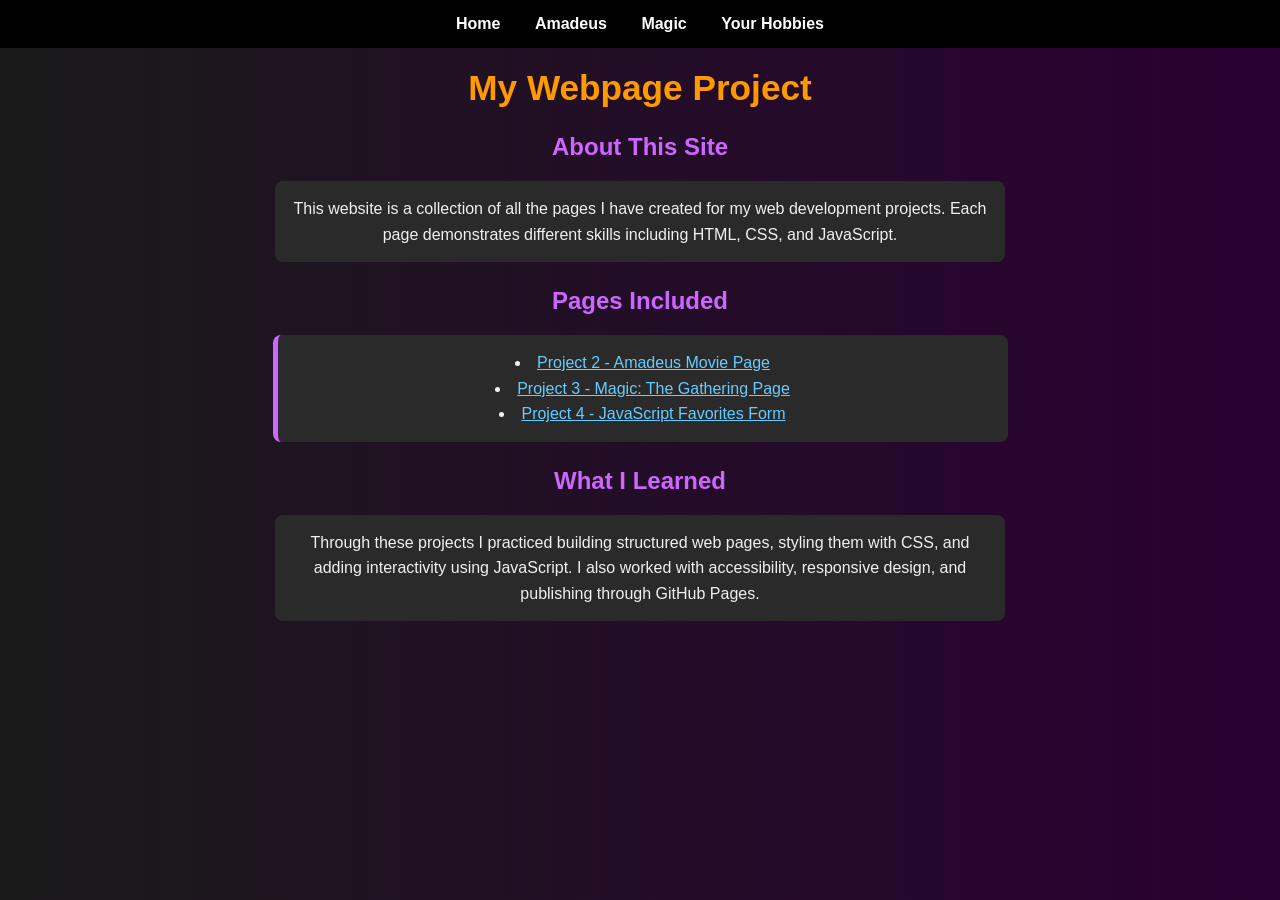
<file: index.html>
<!DOCTYPE html>
<html lang="en">
<head>
    <meta charset="UTF-8">
    <meta name="viewport" content="width=device-width, initial-scale=1.0">
    <title>My Webpage Project</title>
    <link rel="stylesheet" href="CSS/style.css">
</head>
<body>

    <nav>
        <a href="index.html">Home</a>
        <a href="HTML/project2.html">Amadeus</a>
        <a href="HTML/project3.html">Magic</a>
        <a href="HTML/project4.html">Your Hobbies</a>
        
    </nav>

    <main>
        <h1>My Webpage Project</h1>

        <section>
            <h2>About This Site</h2>
            <p>This website is a collection of all the pages I have created for my web development projects. Each page demonstrates different skills including HTML, CSS, and JavaScript.</p>
        </section>

        <section>
            <h2>Pages Included</h2>
            <ul>
                <li><a href="HTML/amadeus.html">Project 2 - Amadeus Movie Page</a></li>
                <li><a href="HTML/project3.html">Project 3 - Magic: The Gathering Page</a></li>
                <li><a href="project4/project4.html">Project 4 - JavaScript Favorites Form</a></li>
            </ul>
        </section>

        <section>
            <h2>What I Learned</h2>
            <p>Through these projects I practiced building structured web pages, styling them with CSS, and adding interactivity using JavaScript. I also worked with accessibility, responsive design, and publishing through GitHub Pages.</p>
        </section>
    </main>

</body>
</html>
</file>
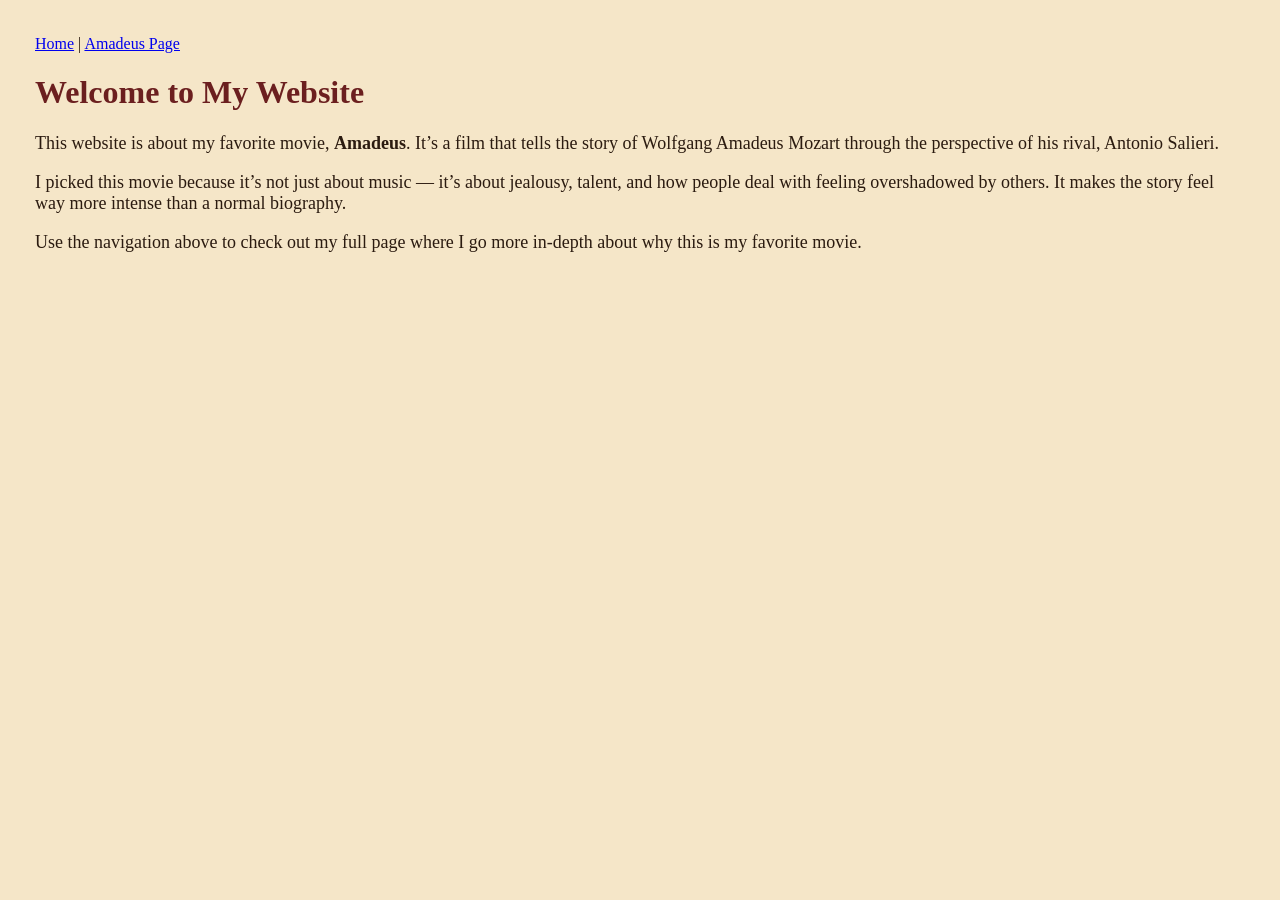
<file: ROOT.html>
<!DOCTYPE html>
<html lang="en">
<head>
    <title>Home - Amadeus Website</title>
</head>

<body bgcolor="#f5e6c8" text="#2b1b10" style="margin:20px; padding:15px;">

    <!-- Navigation -->
    <nav style="margin-bottom:20px;">
        <a href="index.html">Home</a> |
        <a href="html/project2.html">Amadeus Page</a>
    </nav>

    <h1 style="color:#6b1f1f;">Welcome to My Website</h1>

    <p style="font-size:18px;">
        This website is about my favorite movie, <strong>Amadeus</strong>.
        It’s a film that tells the story of Wolfgang Amadeus Mozart through
        the perspective of his rival, Antonio Salieri.
    </p>

    <p style="font-size:18px;">
        I picked this movie because it’s not just about music — it’s about
        jealousy, talent, and how people deal with feeling overshadowed by others.
        It makes the story feel way more intense than a normal biography.
    </p>

    <p style="font-size:18px;">
        Use the navigation above to check out my full page where I go more in-depth
        about why this is my favorite movie.
    </p>

</body>
</html>
</file>
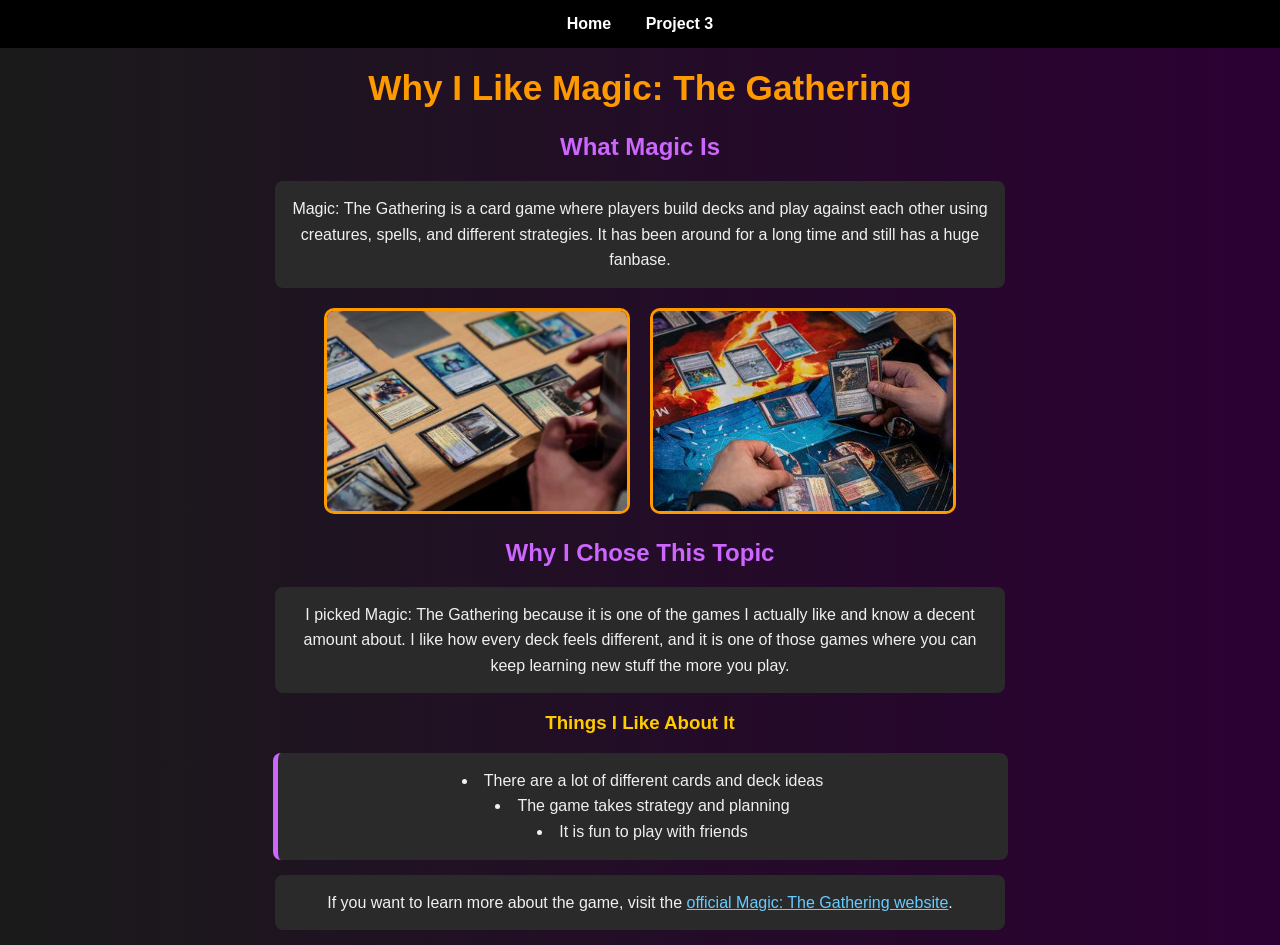
<file: HTML/project3.html>
<!DOCTYPE html>
<html lang="en">
<head>
    <meta charset="UTF-8">
    <meta name="viewport" content="width=device-width, initial-scale=1.0">
    <title>Why I Like Magic: The Gathering</title>
    <link rel="stylesheet" href="../CSS/style.css">
</head>
<body>

    <nav>
        <a href="../index.html">Home</a>
        <a href="project3.html">Project 3</a>
    </nav>
    <main>
        <h1>Why I Like Magic: The Gathering</h1>

        <h2>What Magic Is</h2>
        <p>Magic: The Gathering is a card game where players build decks and play against each other using creatures, spells, and different strategies. It has been around for a long time and still has a huge fanbase.</p>

        <div class="image-container">
            <img src="../images/mtg.jpg" alt="Magic: The Gathering cards laid out on a table">
            <img src="../images/mtg-play.jpg" alt="People playing Magic: The Gathering at a table">
        </div>

        <h2>Why I Chose This Topic</h2>
        <p>I picked Magic: The Gathering because it is one of the games I actually like and know a decent amount about. I like how every deck feels different, and it is one of those games where you can keep learning new stuff the more you play.</p>

        <h3>Things I Like About It</h3>
        <ul>
            <li>There are a lot of different cards and deck ideas</li>
            <li>The game takes strategy and planning</li>
            <li>It is fun to play with friends</li>
        </ul>

        <p>If you want to learn more about the game, visit the 
            <a href="https://magic.wizards.com/en">official Magic: The Gathering website</a>.
        </p>
    </main>
    

</body>
</html>
</file>
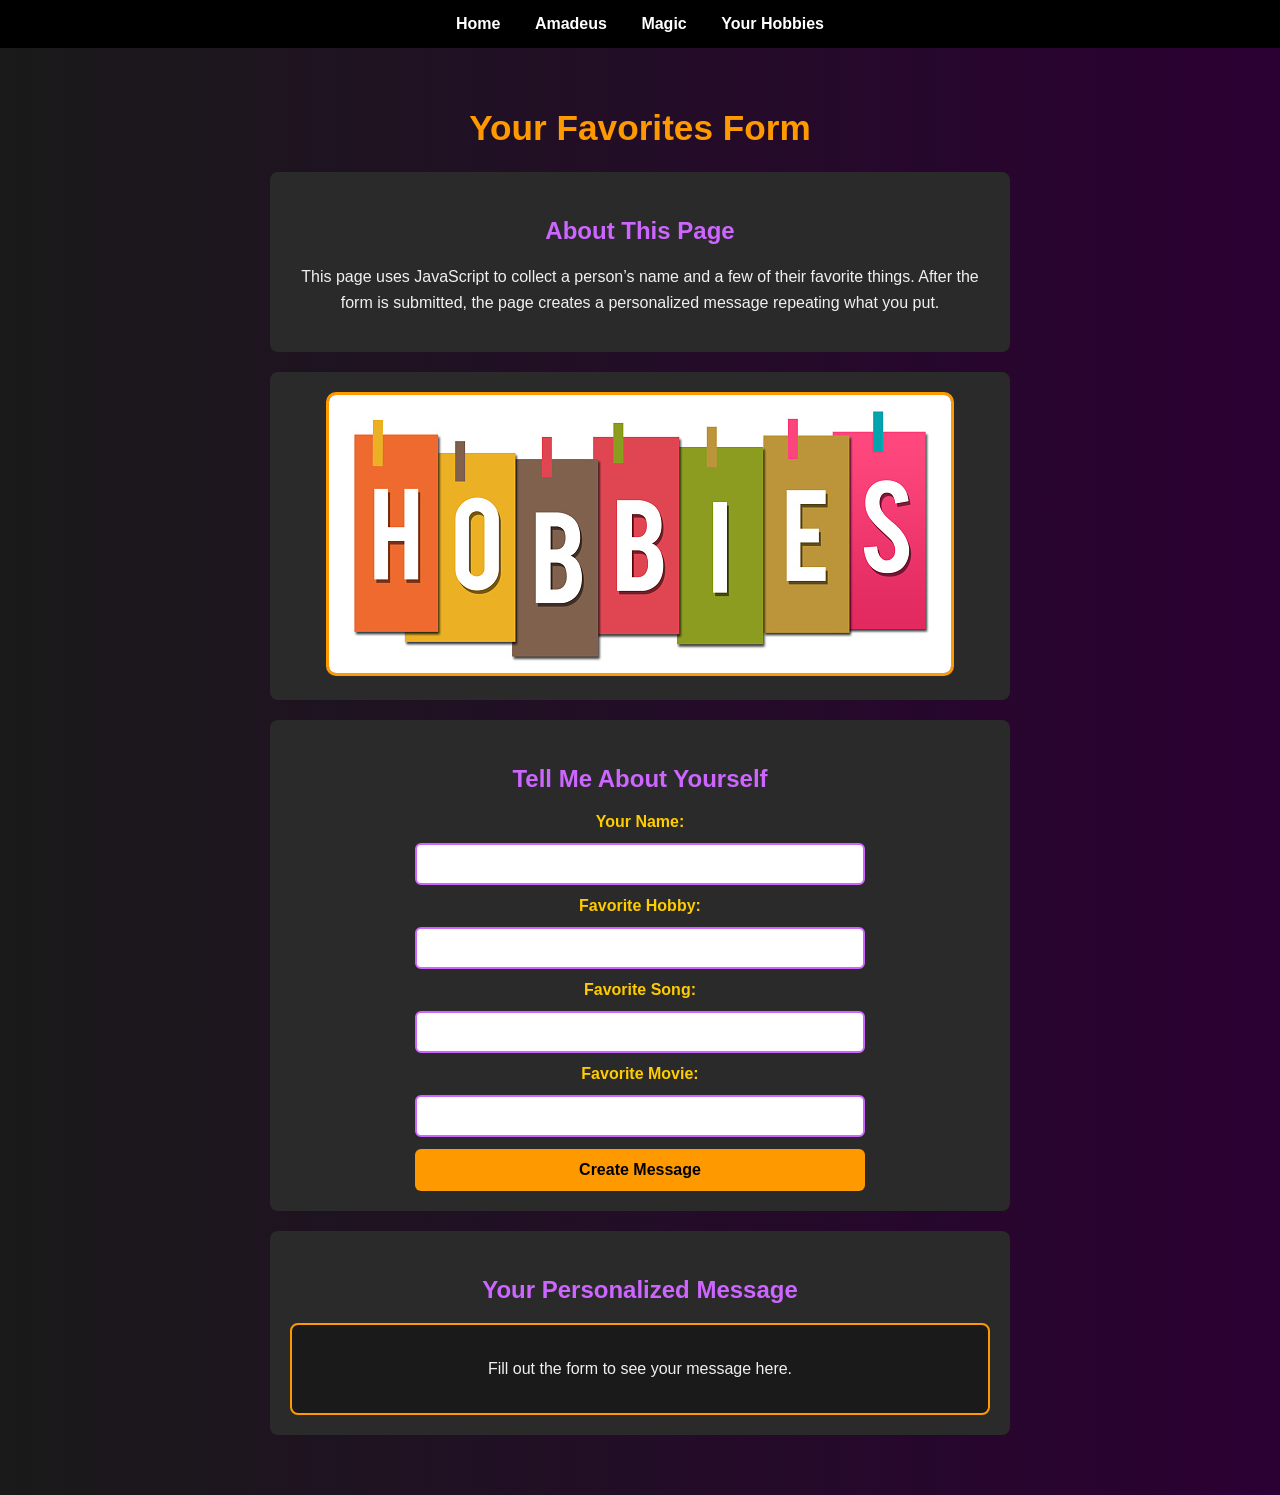
<file: HTML/project4.html>
<!DOCTYPE html>
<html lang="en">
<head>
    <meta charset="UTF-8">
    <meta name="viewport" content="width=device-width, initial-scale=1.0">
    <title>Project 4 Personal Favorites Form</title>
    <link rel="stylesheet" href="../CSS/project4.css">
</head>
<body>

    <nav>
        <a href="../index.html">Home</a>
        <a href="../HTML/project2.html">Amadeus</a>
        <a href="../HTML/project3.html">Magic</a>
        <a href="project4.html">Your Hobbies</a>
    </nav>

    <main>
        <h1>Your Favorites Form</h1>

        <section>
            <h2>About This Page</h2>
            <p>This page uses JavaScript to collect a person’s name and a few of their favorite things. After the form is submitted, the page creates a personalized message repeating what you put.</p>
        </section>

        <section>
            <img src="../images/hobbies.jpg" alt="A notebook with music, movie, and hobby ideas written down">
        </section>

        <section class="form-section">
            <h2>Tell Me About Yourself</h2>

            <form id="favoritesForm">
                <label for="name">Your Name:</label>
                <input type="text" id="name" name="name" required>

                <label for="hobby">Favorite Hobby:</label>
                <input type="text" id="hobby" name="hobby" required>

                <label for="song">Favorite Song:</label>
                <input type="text" id="song" name="song" required>

                <label for="movie">Favorite Movie:</label>
                <input type="text" id="movie" name="movie" required>

                <button type="submit">Create Message</button>
            </form>
        </section>

        <section>
            <h2>Your Personalized Message</h2>
            <div id="messageBox">
                <p>Fill out the form to see your message here.</p>
            </div>
        </section>
    </main>

    <script src="../JAVASCRIPT/script.js"></script>
</body>
</html>
</file>
<file: CSS/style.css>
body {
    background: linear-gradient(to right, #1a1a1a, #2b0033);
    font-family: Arial, Helvetica, sans-serif;
    margin: 0;
    padding: 0;
    color: #f0f0f0;
    text-align: center;
}

nav {
    background-color: #000000;
    padding: 15px;
}

nav a {
    color: #ffffff;
    text-decoration: none;
    margin: 0 15px;
    font-weight: bold;
}

nav a:hover {
    color: #ff9900;
}

h1 {
    color: #ff9900;
    margin-top: 20px;
    font-size: 2.2em;
}

h2 {
    color: #cc66ff;
    margin-top: 25px;
}

h3 {
    color: #ffcc00;
}

p, ul {
    margin: 15px auto;
    line-height: 1.6;
    max-width: 700px;
    background-color: #2a2a2a;
    padding: 15px;
    border-radius: 8px;
}

ul {
    list-style-position: inside;
    border-left: 5px solid #cc66ff;
}

.image-container {
    display: flex;
    justify-content: center;
    gap: 20px;
    flex-wrap: wrap;
    margin: 20px 0;
}

.image-container img {
    width: 300px;
    height: 200px;
    object-fit: cover;
    border: 3px solid #ff9900;
    border-radius: 10px;
    transition: transform 0.3s ease, box-shadow 0.3s ease;
}

.image-container img:hover {
    transform: scale(1.08);
    box-shadow: 0 0 15px #ff9900;
}

a {
    color: #66ccff;
}

a:hover {
    color: #ff9900;
}
</file>
<file: CSS/project4.css>
body {
    background: linear-gradient(to right, #1a1a1a, #2b0033);
    font-family: Arial, Helvetica, sans-serif;
    margin: 0;
    padding: 0;
    color: #f0f0f0;
    text-align: center;
}

nav {
    background-color: #000000;
    padding: 15px;
}

nav a {
    color: #ffffff;
    text-decoration: none;
    margin: 0 15px;
    font-weight: bold;
}

nav a:hover {
    color: #ff9900;
}

main {
    max-width: 900px;
    margin: 20px auto;
    padding: 20px;
}

section {
    background-color: #2a2a2a;
    margin: 20px auto;
    padding: 20px;
    border-radius: 8px;
    max-width: 700px;
}

h1 {
    color: #ff9900;
    margin-top: 20px;
    font-size: 2.2em;
}

h2 {
    color: #cc66ff;
    margin-top: 25px;
}

h3 {
    color: #ffcc00;
}

p {
    color: #f0f0f0;
    font-size: 16px;
    line-height: 1.6;
}

ul {
    list-style-position: inside;
    border-left: 5px solid #cc66ff;
    padding: 15px;
}

li {
    margin-bottom: 8px;
}

img {
    object-fit: cover;
    border: 3px solid #ff9900;
    border-radius: 10px;
}

a {
    color: #66ccff;
}

a:hover {
    color: #ff9900;
}

form {
    display: flex;
    flex-direction: column;
    gap: 12px;
    max-width: 450px;
    margin: 0 auto;
}

label {
    font-weight: bold;
    color: #ffcc00;
}

input {
    padding: 10px;
    border: 2px solid #cc66ff;
    border-radius: 6px;
    font-size: 16px;
}

button {
    background-color: #ff9900;
    color: #000000;
    padding: 12px;
    border: none;
    border-radius: 6px;
    font-size: 16px;
    font-weight: bold;
    cursor: pointer;
}

button:hover {
    background-color: #cc66ff;
    color: #ffffff;
}

#messageBox {
    background-color: #1a1a1a;
    border: 2px solid #ff9900;
    padding: 15px;
    border-radius: 8px;
}

.attribution {
    font-size: 14px;
    color: #cccccc;
}

@media screen and (max-width: 600px) {
    nav a {
        display: block;
        margin: 10px 0;
    }

    main {
        padding: 10px;
    }

    h1 {
        font-size: 28px;
    }

    section {
        padding: 15px;
    }

    img {
        width: 100%;
        height: auto;
    }
}
</file>
